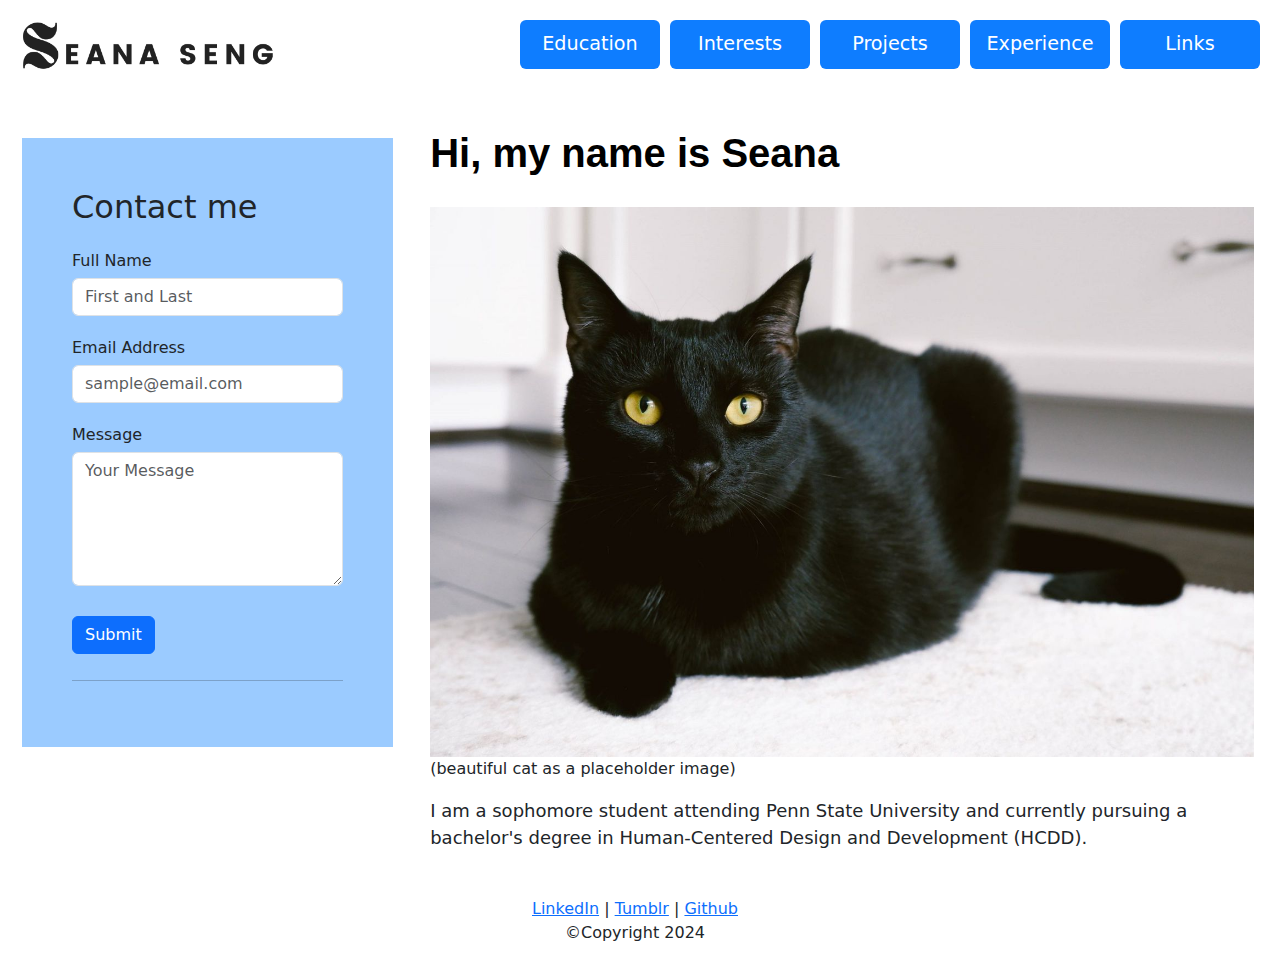
<file: index.html>
<!DOCTYPE html>
<html lang="en">
<head>
    <meta charset="UTF-8">
    <title>Seana Seng</title>
    <link href="https://cdn.jsdelivr.net/npm/bootstrap@5.3.3/dist/css/bootstrap.min.css"
          rel="stylesheet" crossorigin="anonymous">
    <link href="resources/styles/style.css" rel="stylesheet">
</head>
<body>

<header>
    <a href="index.html">
        <img src="resources/images/logo2.png" alt="Seana's Logo" class="logo">
    </a>

    <nav>
        <ul class="nav nav-pills nav-fill">
            <li class="nav-item">
                <a class="nav-link" href="education.html">Education</a>
            </li>
            <li class="nav-item">
                <a class="nav-link" href="interests.html">Interests</a>
            </li>
            <li class="nav-item">
                <a class="nav-link" href="album.html">Projects</a>
            </li>
            <li class="nav-item">
                <a class="nav-link" href="experience.html">Experience</a>
            </li>
            <li class="nav-item">
                <a class="nav-link" href="weblinks.html">Links</a>
            </li>
        </ul>
    </nav>
</header>

<div class="mid">
    <div class="sidebar">
        <h2>Contact me</h2>
        <form id="fs-frm" name="simple-contact-form" accept-charset="utf-8" action="https://formspree.io/f/xbjnyaod" method="post">
            <fieldset id="fs-frm-inputs">
                <div class="form-group">
                    <label for="full-name">Full Name</label>
                    <input type="text" class="form-control" name="name" id="full-name" placeholder="First and Last" required="">
                </div>
                <div class="form-group">
                    <label for="email-address">Email Address</label>
                    <input type="email" class="form-control" name="_replyto" id="email-address" placeholder="sample@email.com" required="">
                </div>
                <div class="form-group">
                    <label for="message">Message</label>
                    <textarea class="form-control" rows="5" name="message" id="message" placeholder="Your Message" required=""></textarea>
                </div>
                <input type="hidden" name="_subject" id="email-subject" value="Contact Form Submission">
            </fieldset>
            <button type="submit" class="btn btn-primary">Submit</button>
        </form>

        <hr>

        <div id="apiDisplay"></div>

        <script>
            const div = document.getElementById('apiDisplay');
            const url = 'https://meowfacts.herokuapp.com/';

            const headers = new Headers(
                {
                    'Accept': 'application/json'
                })

            fetch(url, {headers})
                .then((response) =>
                {
                return  response.json();
                })
                .then((data) =>
                {
                    console.log(data);
                    let p = document.createElement('p');
                    p.innerHTML = `${data.data}`;
                    div.appendChild(p);
                })
                .catch(function (error)
                {
                    console.log(error);
                });
        </script>
    </div>

    <div class="content">
        <h1 style="color: black; margin-bottom: 20px"><b>Hi, my name is Seana</b></h1>
        <figure>
            <img src="resources/images/cat.png" alt="Cat" style="height: 550px; margin-top: 10px">
            <figcaption>(beautiful cat as a placeholder image)</figcaption>
        </figure>

        <p>
            I am a sophomore student attending Penn State University and currently pursuing a bachelor's degree
            in Human-Centered Design and Development (HCDD).
        </p>

    </div>
</div>

<footer>
    <p>
        <a href="#">LinkedIn</a> |
        <a href="#">Tumblr</a> |
        <a href="#">Github</a>
    <br>
        &copy;Copyright 2024
    </p>
</footer>

</body>
</html>
</file>
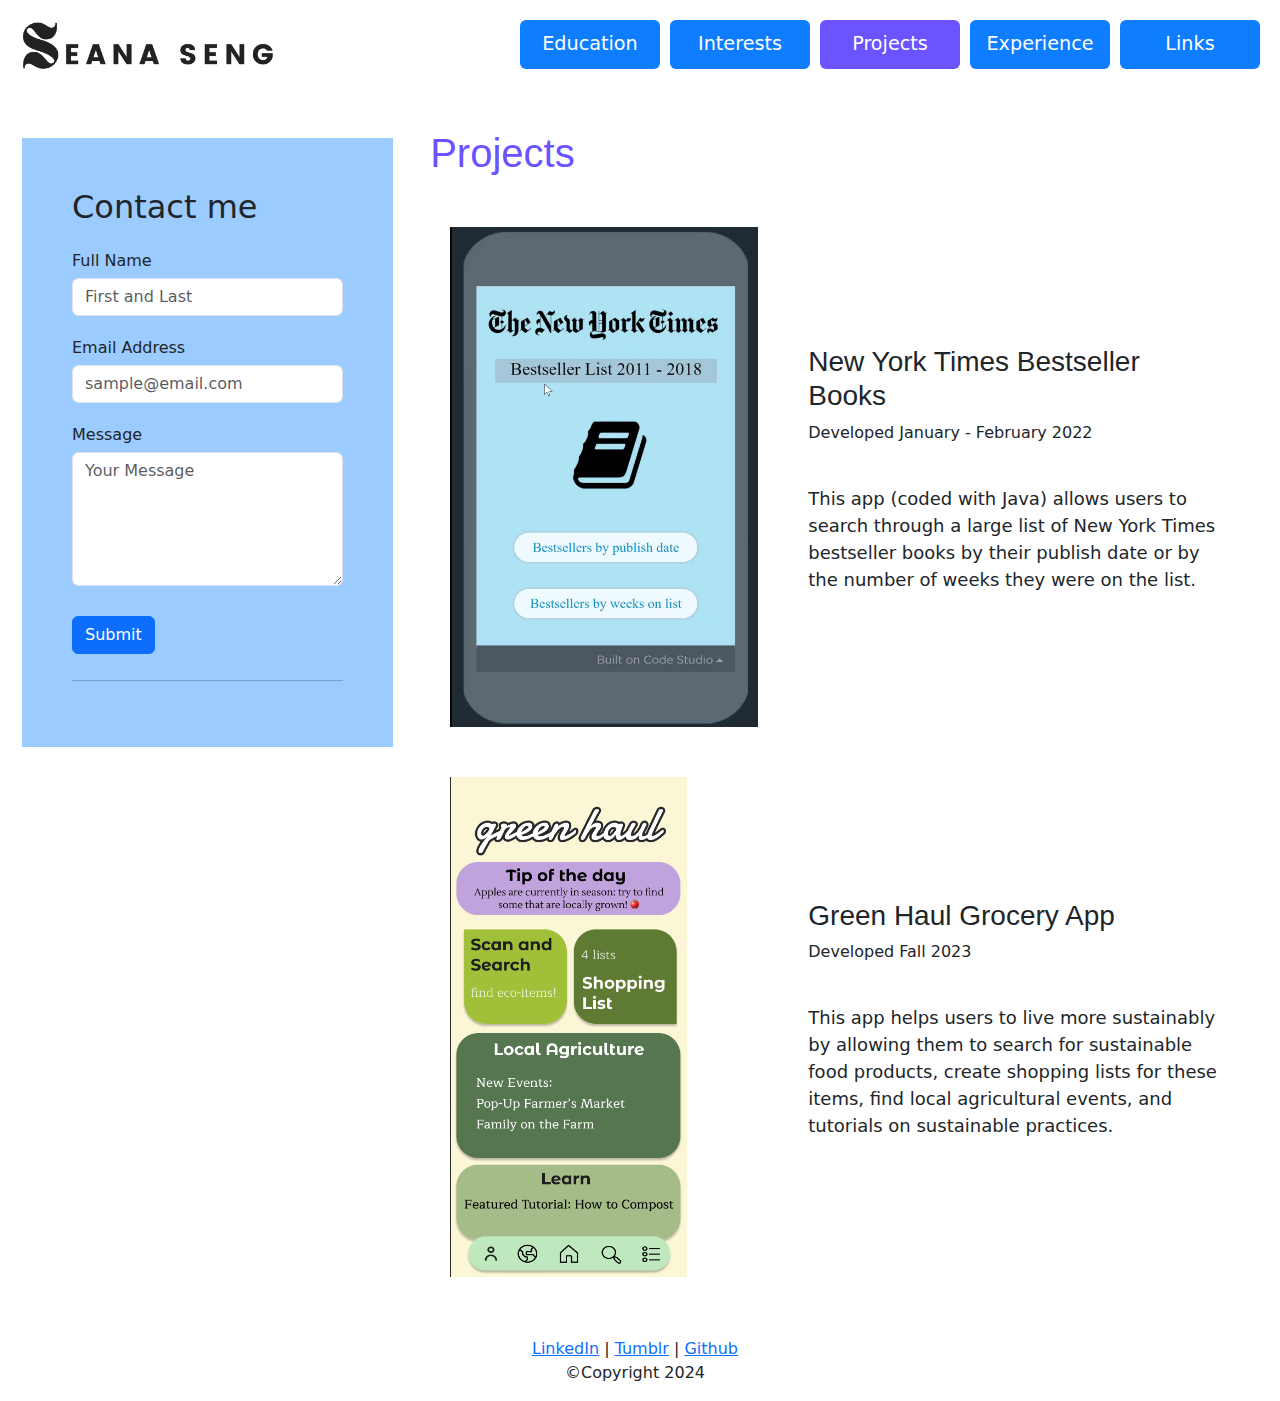
<file: album.html>
<!DOCTYPE html>
<html lang="en">
<head>
    <meta charset="UTF-8">
    <title>Seana Seng</title>
    <link href="https://cdn.jsdelivr.net/npm/bootstrap@5.3.3/dist/css/bootstrap.min.css"
          rel="stylesheet" crossorigin="anonymous">
    <link href="resources/styles/style.css" rel="stylesheet">
</head>
<body>

<header>
    <a href="index.html">
        <img src="resources/images/logo2.png" alt="Seana's Logo" class="logo">
    </a>

    <nav>
        <ul class="nav nav-pills nav-fill">
            <li class="nav-item">
                <a class="nav-link" href="education.html">Education</a>
            </li>
            <li class="nav-item">
                <a class="nav-link" href="interests.html">Interests</a>
            </li>
            <li class="nav-item">
                <a class="nav-link"  href="album.html" id="selected">Projects</a>
            </li>
            <li class="nav-item">
                <a class="nav-link" href="experience.html">Experience</a>
            </li>
            <li class="nav-item">
                <a class="nav-link" href="weblinks.html">Links</a>
            </li>
        </ul>
    </nav>
</header>

<div class="mid">
    <div class="sidebar">
        <h2>Contact me</h2>
        <form id="fs-frm" name="simple-contact-form" accept-charset="utf-8" action="https://formspree.io/f/xbjnyaod" method="post">
            <fieldset id="fs-frm-inputs">
                <div class="form-group">
                    <label for="full-name">Full Name</label>
                    <input type="text" class="form-control" name="name" id="full-name" placeholder="First and Last" required="">
                </div>
                <div class="form-group">
                    <label for="email-address">Email Address</label>
                    <input type="email" class="form-control" name="_replyto" id="email-address" placeholder="sample@email.com" required="">
                </div>
                <div class="form-group">
                    <label for="message">Message</label>
                    <textarea class="form-control" rows="5" name="message" id="message" placeholder="Your Message" required=""></textarea>
                </div>
                <input type="hidden" name="_subject" id="email-subject" value="Contact Form Submission">
            </fieldset>
            <button type="submit" class="btn btn-primary">Submit</button>
        </form>

        <hr>

        <div id="apiDisplay"></div>

        <script>
            const div = document.getElementById('apiDisplay');
            const url = 'https://meowfacts.herokuapp.com/';

            const headers = new Headers(
                {
                    'Accept': 'application/json'
                })

            fetch(url, {headers})
                .then((response) =>
                {
                    return  response.json();
                })
                .then((data) =>
                {
                    console.log(data);
                    let p = document.createElement('p');
                    p.innerHTML = `${data.data}`;
                    div.appendChild(p);
                })
                .catch(function (error)
                {
                    console.log(error);
                });
        </script>
    </div>

    <div class="content">
        <h1 style="margin-bottom: 30px">Projects</h1>

        <table id="galleryTable"></table>

        <script>
            const table = document.getElementById('galleryTable');
            const pathToJSON = 'resources/api/data.json';

            fetch(pathToJSON)
                .then((response) =>
                    {
                        return response.json();
                    })
                .then((data) =>
                {
                    console.log(data);
                    data.forEach((item) =>
                    {
                        const row = table.insertRow();
                        const c1 = row.insertCell(0);
                        const c2 = row.insertCell(1);

                        c1.innerHTML = `<img src="${item.mediaLink}" alt="Project Image">`;
                        c2.innerHTML = `<h3>${item.title}</h3>
                                        <p id="date">${item.date}</p>
                                        <br>
                                        <p id="desc">${item.description}</p>`;
                    });
                })
                .catch(function (error)
                {
                    console.log(error);
                });
        </script>
    </div>

</div>

<footer>
    <p>
        <a href="#">LinkedIn</a> |
        <a href="#">Tumblr</a> |
        <a href="#">Github</a>
        <br>
        &copy;Copyright 2024
    </p>
</footer>

</body>
</html>
</file>
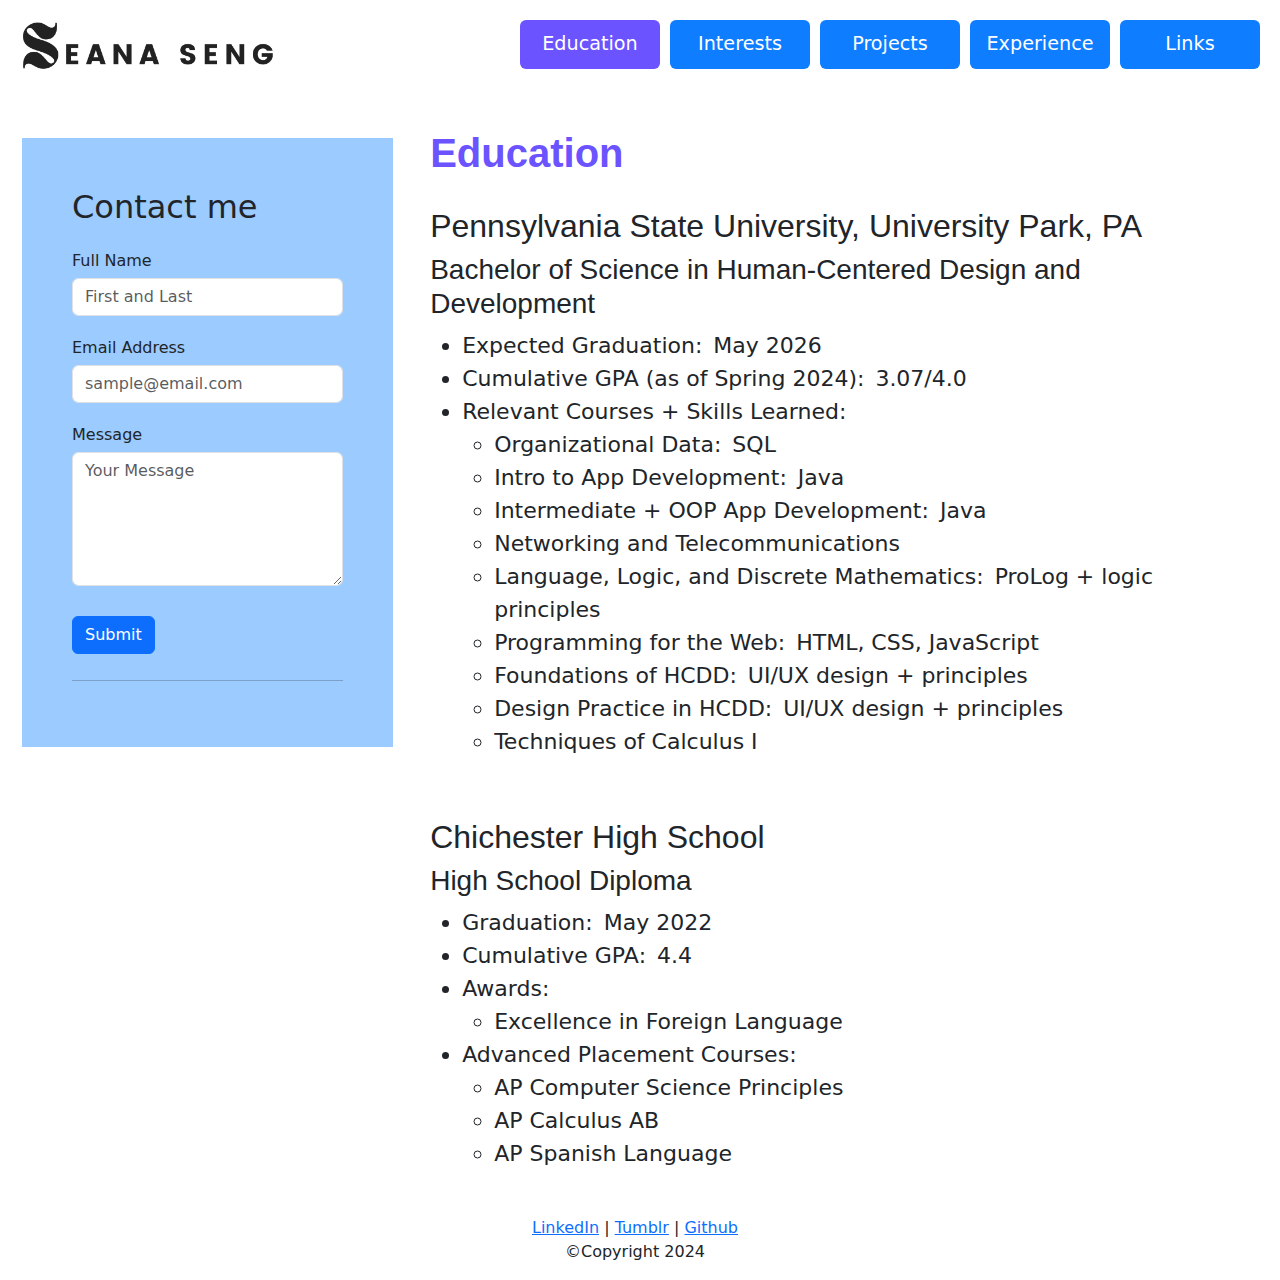
<file: education.html>
<!DOCTYPE html>
<html lang="en">
<head>
    <meta charset="UTF-8">
    <title>Seana Seng</title>
    <link href="https://cdn.jsdelivr.net/npm/bootstrap@5.3.3/dist/css/bootstrap.min.css"
          rel="stylesheet" crossorigin="anonymous">
    <link href="resources/styles/style.css" rel="stylesheet">
</head>
<body>

<header>
    <a href="index.html">
        <img src="resources/images/logo2.png" alt="Seana's Logo" class="logo">
    </a>

    <nav>
        <ul class="nav nav-pills nav-fill">
            <li class="nav-item">
                <a class="nav-link" href="education.html" id="selected">Education</a>
            </li>
            <li class="nav-item">
                <a class="nav-link" href="interests.html">Interests</a>
            </li>
            <li class="nav-item">
                <a class="nav-link" href="album.html">Projects</a>
            </li>
            <li class="nav-item">
                <a class="nav-link" href="experience.html">Experience</a>
            </li>
            <li class="nav-item">
                <a class="nav-link" href="weblinks.html">Links</a>
            </li>
        </ul>
    </nav>
</header>

<div class="mid">
    <div class="sidebar">
        <h2>Contact me</h2>
        <form id="fs-frm" name="simple-contact-form" accept-charset="utf-8" action="https://formspree.io/f/xbjnyaod" method="post">
            <fieldset id="fs-frm-inputs">
                <div class="form-group">
                    <label for="full-name">Full Name</label>
                    <input type="text" class="form-control" name="name" id="full-name" placeholder="First and Last" required="">
                </div>
                <div class="form-group">
                    <label for="email-address">Email Address</label>
                    <input type="email" class="form-control" name="_replyto" id="email-address" placeholder="sample@email.com" required="">
                </div>
                <div class="form-group">
                    <label for="message">Message</label>
                    <textarea class="form-control" rows="5" name="message" id="message" placeholder="Your Message" required=""></textarea>
                </div>
                <input type="hidden" name="_subject" id="email-subject" value="Contact Form Submission">
            </fieldset>
            <button type="submit" class="btn btn-primary">Submit</button>
        </form>

        <hr>

        <div id="apiDisplay"></div>

        <script>
            const div = document.getElementById('apiDisplay');
            const url = 'https://meowfacts.herokuapp.com/';

            const headers = new Headers(
                {
                    'Accept': 'application/json'
                })

            fetch(url, {headers})
                .then((response) =>
                {
                    return  response.json();
                })
                .then((data) =>
                {
                    console.log(data);
                    let p = document.createElement('p');
                    p.innerHTML = `${data.data}`;
                    div.appendChild(p);
                })
                .catch(function (error)
                {
                    console.log(error);
                });
        </script>
    </div>

    <div class="content">
        <h1><b>Education</b></h1>
        <div class="lists">
            <h2>Pennsylvania State University, University Park, PA</h2>
            <h3>Bachelor of Science in Human-Centered Design and Development</h3>
            <ul>
                <li><span>Expected Graduation</span>:&ensp;May 2026</li>
                <li><span>Cumulative GPA (as of Spring 2024)</span>:&ensp;3.07/4.0</li>
                <li><span>Relevant Courses + Skills Learned</span>:
                    <ul>
                        <li><span>Organizational Data</span>:&ensp;SQL</li>
                        <li><span>Intro to App Development</span>:&ensp;Java</li>
                        <li><span>Intermediate + OOP App Development</span>:&ensp;Java</li>
                        <li><span>Networking and Telecommunications</span>&ensp;</li>
                        <li><span>Language, Logic, and Discrete Mathematics</span>:&ensp;ProLog + logic principles</li>
                        <li><span>Programming for the Web</span>:&ensp;HTML, CSS, JavaScript</li>
                        <li><span>Foundations of HCDD</span>:&ensp;UI/UX design + principles</li>
                        <li><span>Design Practice in HCDD</span>:&ensp;UI/UX design + principles</li>
                        <li><span>Techniques of Calculus I</span></li>
                    </ul>
                </li>
            </ul>
        </div>

        <div class="lists">
            <h2>Chichester High School</h2>
            <h3>High School Diploma</h3>
            <ul>
                <li><span>Graduation</span>:&ensp;May 2022</li>
                <li><span>Cumulative GPA</span>:&ensp;4.4</li>
                <li>
                    <span>Awards</span>:
                    <ul>
                        <li>Excellence in Foreign Language</li>
                    </ul>
                </li>
                <li><span>Advanced Placement Courses</span>:
                    <ul>
                        <li>AP Computer Science Principles</li>
                        <li>AP Calculus AB</li>
                        <li>AP Spanish Language</li>
                    </ul>
                </li>
            </ul>
        </div>
    </div>

</div>

<footer>
    <p>
        <a href="#">LinkedIn</a> |
        <a href="#">Tumblr</a> |
        <a href="#">Github</a>
        <br>
        &copy;Copyright 2024
    </p>
</footer>

</body>
</html>
</file>
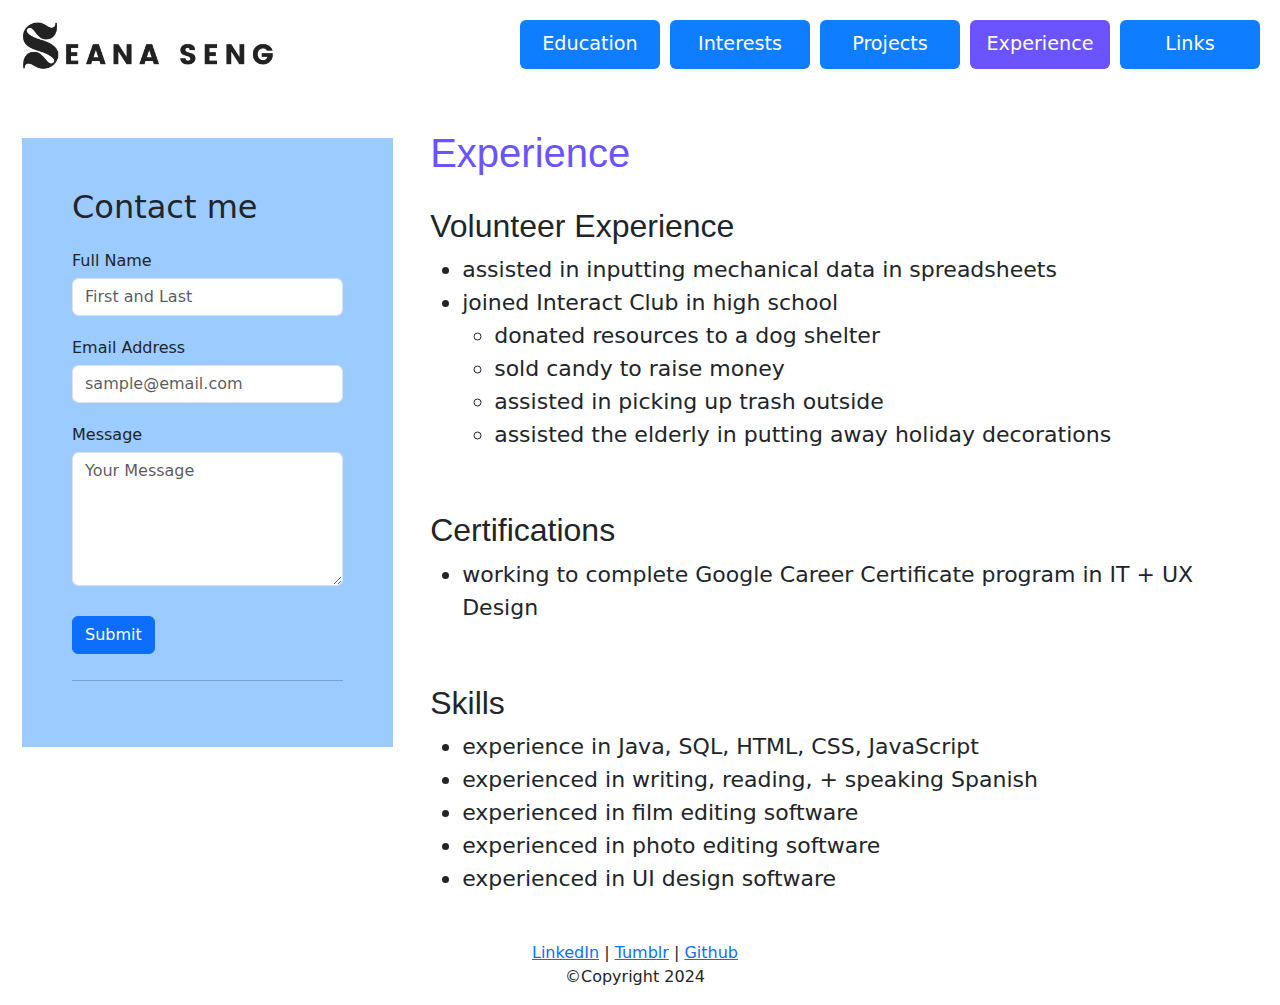
<file: experience.html>
<!DOCTYPE html>
<html lang="en">
<head>
    <meta charset="UTF-8">
    <title>Seana Seng</title>
    <link href="https://cdn.jsdelivr.net/npm/bootstrap@5.3.3/dist/css/bootstrap.min.css"
          rel="stylesheet" crossorigin="anonymous">
    <link href="resources/styles/style.css" rel="stylesheet">
</head>
<body>

<header>
    <a href="index.html">
        <img src="resources/images/logo2.png" alt="Seana's Logo" class="logo">
    </a>

    <nav>
        <ul class="nav nav-pills nav-fill">
            <li class="nav-item">
                <a class="nav-link" href="education.html">Education</a>
            </li>
            <li class="nav-item">
                <a class="nav-link" href="interests.html">Interests</a>
            </li>
            <li class="nav-item">
                <a class="nav-link" href="album.html">Projects</a>
            </li>
            <li class="nav-item">
                <a class="nav-link" href="experience.html" id="selected">Experience</a>
            </li>
            <li class="nav-item">
                <a class="nav-link" href="weblinks.html">Links</a>
            </li>
        </ul>
    </nav>
</header>

<div class="mid">
    <div class="sidebar">
        <h2>Contact me</h2>
        <form id="fs-frm" name="simple-contact-form" accept-charset="utf-8" action="https://formspree.io/f/xbjnyaod" method="post">
            <fieldset id="fs-frm-inputs">
                <div class="form-group">
                    <label for="full-name">Full Name</label>
                    <input type="text" class="form-control" name="name" id="full-name" placeholder="First and Last" required="">
                </div>
                <div class="form-group">
                    <label for="email-address">Email Address</label>
                    <input type="email" class="form-control" name="_replyto" id="email-address" placeholder="sample@email.com" required="">
                </div>
                <div class="form-group">
                    <label for="message">Message</label>
                    <textarea class="form-control" rows="5" name="message" id="message" placeholder="Your Message" required=""></textarea>
                </div>
                <input type="hidden" name="_subject" id="email-subject" value="Contact Form Submission">
            </fieldset>
            <button type="submit" class="btn btn-primary">Submit</button>
        </form>

        <hr>

        <div id="apiDisplay"></div>

        <script>
            const div = document.getElementById('apiDisplay');
            const url = 'https://meowfacts.herokuapp.com/';

            const headers = new Headers(
                {
                    'Accept': 'application/json'
                })

            fetch(url, {headers})
                .then((response) =>
                {
                    return  response.json();
                })
                .then((data) =>
                {
                    console.log(data);
                    let p = document.createElement('p');
                    p.innerHTML = `${data.data}`;
                    div.appendChild(p);
                })
                .catch(function (error)
                {
                    console.log(error);
                });
        </script>
    </div>

    <div class="content">
        <h1>Experience</h1>

        <div class="lists">
            <h2>Volunteer Experience</h2>
            <ul>
                <li>assisted in inputting mechanical data in spreadsheets</li>
                <li>
                    joined Interact Club in high school
                    <ul>
                        <li>donated resources to a dog shelter</li>
                        <li>sold candy to raise money</li>
                        <li>assisted in picking up trash outside</li>
                        <li>assisted the elderly in putting away holiday decorations</li>
                    </ul>
                </li>
            </ul>
        </div>

        <div class="lists">
            <h2>Certifications</h2>
            <ul>
                <li>working to complete Google Career Certificate program in IT + UX Design</li>
            </ul>
        </div>

        <div class="lists">
            <h2>Skills</h2>
            <ul>
                <li>experience in Java, SQL, HTML, CSS, JavaScript</li>
                <li>experienced in writing, reading, + speaking Spanish</li>
                <li>experienced in film editing software</li>
                <li>experienced in photo editing software</li>
                <li>experienced in UI design software</li>
            </ul>
        </div>
    </div>

</div>

<footer>
    <p>
        <a href="#">LinkedIn</a> |
        <a href="#">Tumblr</a> |
        <a href="#">Github</a>
        <br>
        &copy;Copyright 2024
    </p>
</footer>

</body>
</html>
</file>
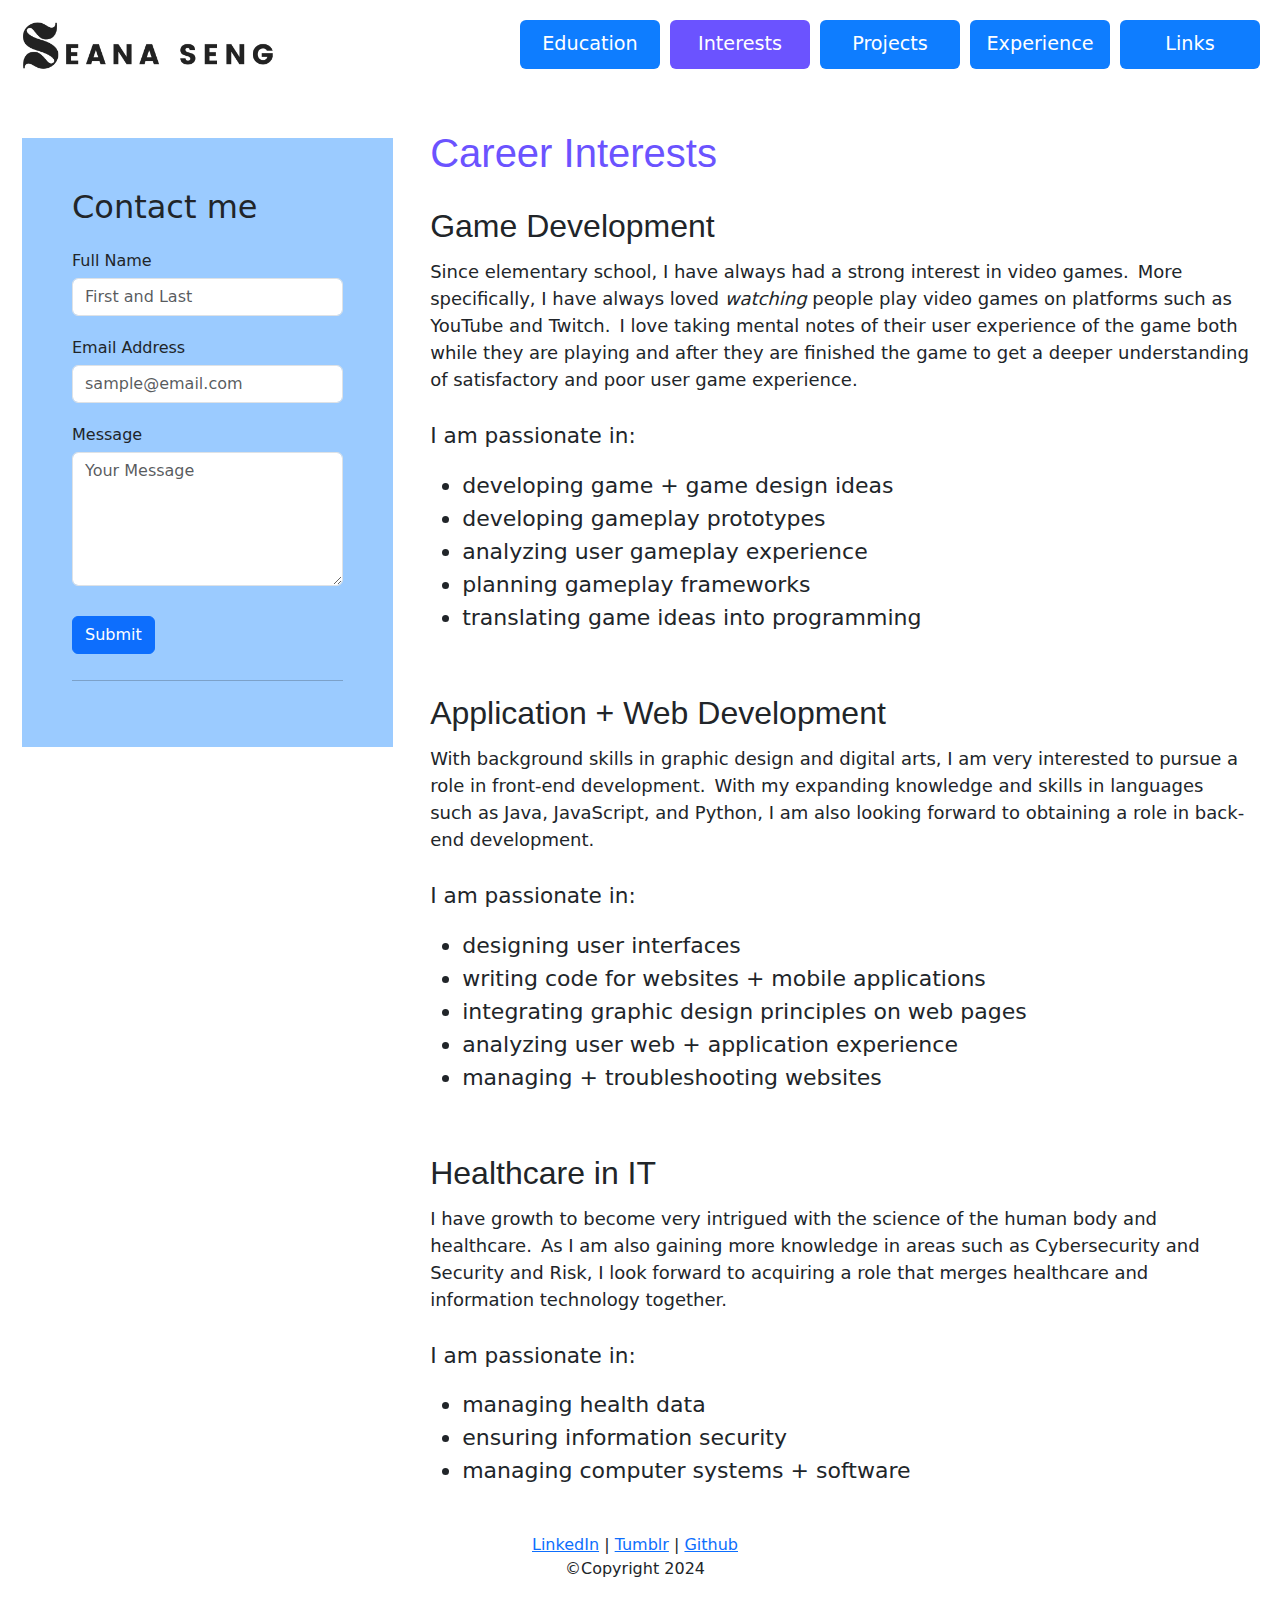
<file: interests.html>
<!DOCTYPE html>
<html lang="en">
<head>
    <meta charset="UTF-8">
    <title>Seana Seng</title>
    <link href="https://cdn.jsdelivr.net/npm/bootstrap@5.3.3/dist/css/bootstrap.min.css"
          rel="stylesheet" crossorigin="anonymous">
    <link href="resources/styles/style.css" rel="stylesheet">
</head>
<body>

<header>
    <a href="index.html">
        <img src="resources/images/logo2.png" alt="Seana's Logo" class="logo">
    </a>

    <nav>
        <ul class="nav nav-pills nav-fill">
            <li class="nav-item">
                <a class="nav-link" href="education.html">Education</a>
            </li>
            <li class="nav-item">
                <a class="nav-link" href="interests.html" id="selected">Interests</a>
            </li>
            <li class="nav-item">
                <a class="nav-link" href="album.html">Projects</a>
            </li>
            <li class="nav-item">
                <a class="nav-link" href="experience.html">Experience</a>
            </li>
            <li class="nav-item">
                <a class="nav-link" href="weblinks.html">Links</a>
            </li>
        </ul>
    </nav>
</header>

<div class="mid">
    <div class="sidebar">
        <h2>Contact me</h2>
        <form id="fs-frm" name="simple-contact-form" accept-charset="utf-8" action="https://formspree.io/f/xbjnyaod" method="post">
            <fieldset id="fs-frm-inputs">
                <div class="form-group">
                    <label for="full-name">Full Name</label>
                    <input type="text" class="form-control" name="name" id="full-name" placeholder="First and Last" required="">
                </div>
                <div class="form-group">
                    <label for="email-address">Email Address</label>
                    <input type="email" class="form-control" name="_replyto" id="email-address" placeholder="sample@email.com" required="">
                </div>
                <div class="form-group">
                    <label for="message">Message</label>
                    <textarea class="form-control" rows="5" name="message" id="message" placeholder="Your Message" required=""></textarea>
                </div>
                <input type="hidden" name="_subject" id="email-subject" value="Contact Form Submission">
            </fieldset>
            <button type="submit" class="btn btn-primary">Submit</button>
        </form>

        <hr>

        <div id="apiDisplay"></div>

        <script>
            const div = document.getElementById('apiDisplay');
            const url = 'https://meowfacts.herokuapp.com/';

            const headers = new Headers(
                {
                    'Accept': 'application/json'
                })

            fetch(url, {headers})
                .then((response) =>
                {
                    return  response.json();
                })
                .then((data) =>
                {
                    console.log(data);
                    let p = document.createElement('p');
                    p.innerHTML = `${data.data}`;
                    div.appendChild(p);
                })
                .catch(function (error)
                {
                    console.log(error);
                });
        </script>
    </div>

    <div class="content">
        <h1>Career Interests</h1>

        <div class="lists">
            <h2>Game Development</h2>
            <p>
                Since elementary school, I have always had a strong interest in video games.&ensp;More
                specifically, I have always loved <em>watching</em> people play video games on platforms
                such as YouTube and Twitch.&ensp;I love taking mental notes of their user experience of the
                game both while they are playing and after they are finished the game to get a deeper
                understanding of satisfactory and poor user game experience.<br><br>
                <span>I am passionate in:</span>
            </p>
            <ul>
                <li>developing game + game design ideas</li>
                <li>developing gameplay prototypes</li>
                <li>analyzing user gameplay experience</li>
                <li>planning gameplay frameworks</li>
                <li>translating game ideas into programming</li>
            </ul>
        </div>

        <div class="lists">
            <h2>Application + Web Development</h2>
            <p>
                With background skills in graphic design and digital arts, I am very interested
                to pursue a role in front-end development.&ensp;With my expanding knowledge and
                skills in languages such as Java, JavaScript, and Python, I am also looking forward to obtaining
                a role in back-end development.<br><br>
                <span>I am passionate in:</span>
            </p>
            <ul>
                <li>designing user interfaces</li>
                <li>writing code for websites + mobile applications</li>
                <li>integrating graphic design principles on web pages</li>
                <li>analyzing user web + application experience</li>
                <li>managing + troubleshooting websites</li>
            </ul>
        </div>

        <div class="lists">
            <h2>Healthcare in IT</h2>
            <p>
                I have growth to become very intrigued with the science of the human body and healthcare.&ensp;As
                I am also gaining more knowledge in areas such as Cybersecurity and Security and Risk, I look forward
                to acquiring a role that merges healthcare and information technology together.<br><br>
                <span>I am passionate in:</span>
            </p>
            <ul>
                <li>managing health data</li>
                <li>ensuring information security</li>
                <li>managing computer systems + software</li>
            </ul>
        </div>

    </div>

</div>

<footer>
    <p>
        <a href="#">LinkedIn</a> |
        <a href="#">Tumblr</a> |
        <a href="#">Github</a>
        <br>
        &copy;Copyright 2024
    </p>
</footer>

</body>
</html>
</file>
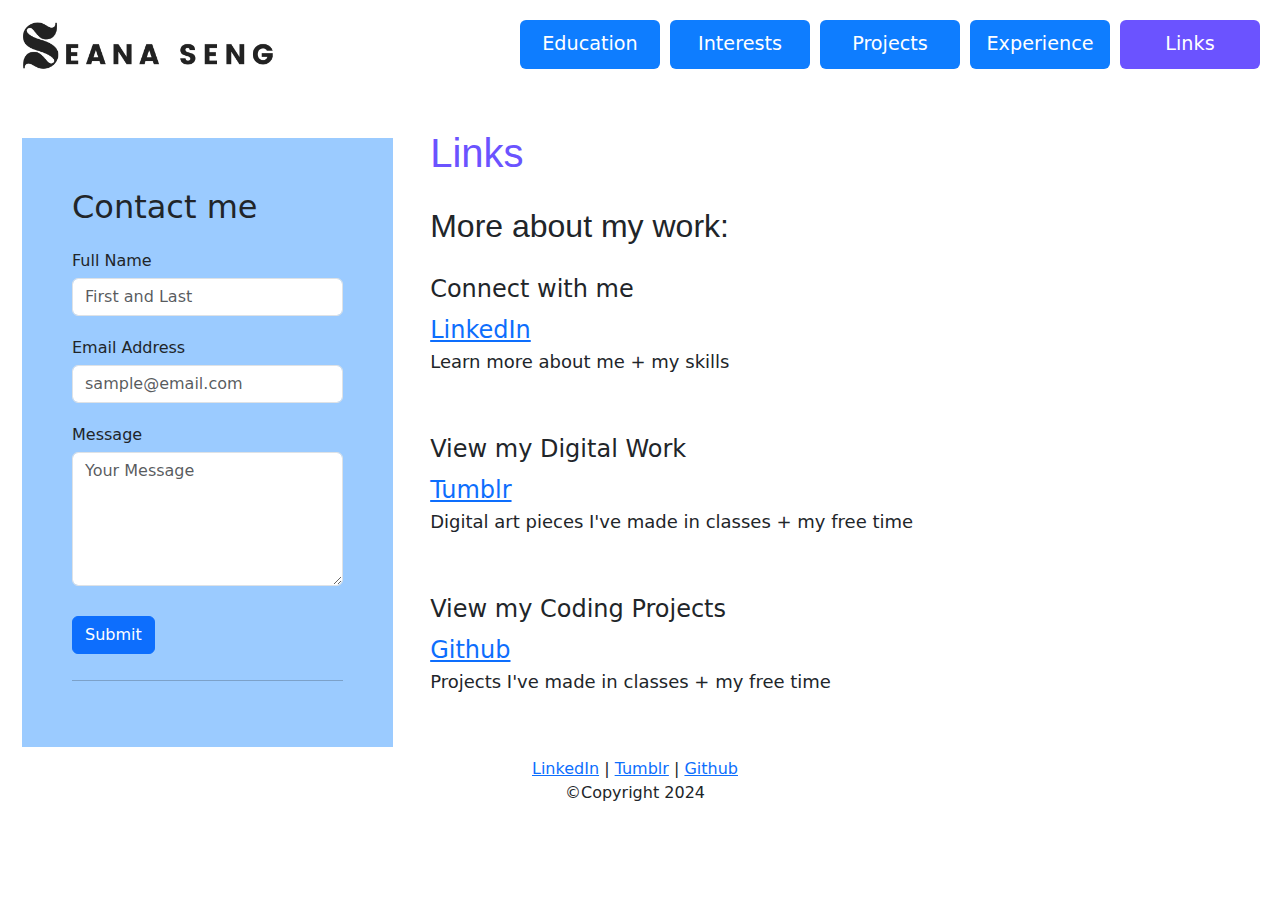
<file: weblinks.html>
<!DOCTYPE html>
<html lang="en">
<head>
    <meta charset="UTF-8">
    <title>Seana Seng</title>
    <link href="https://cdn.jsdelivr.net/npm/bootstrap@5.3.3/dist/css/bootstrap.min.css"
    rel="stylesheet" crossorigin="anonymous">
    <link href="resources/styles/style.css" rel="stylesheet">
</head>
<body>

<header>
    <a href="index.html">
        <img src="resources/images/logo2.png" alt="Seana's Logo" class="logo">
    </a>

    <nav>
        <ul class="nav nav-pills nav-fill">
            <li class="nav-item">
                <a class="nav-link" href="education.html">Education</a>
            </li>
            <li class="nav-item">
                <a class="nav-link" href="interests.html">Interests</a>
            </li>
            <li class="nav-item">
                <a class="nav-link" href="album.html">Projects</a>
            </li>
            <li class="nav-item">
                <a class="nav-link" href="experience.html">Experience</a>
            </li>
            <li class="nav-item">
                <a class="nav-link" href="weblinks.html" id="selected">Links</a>
            </li>
        </ul>
    </nav>
</header>

<div class="mid">
    <div class="sidebar">
        <h2>Contact me</h2>
        <form id="fs-frm" name="simple-contact-form" accept-charset="utf-8" action="https://formspree.io/f/xbjnyaod" method="post">
            <fieldset id="fs-frm-inputs">
                <div class="form-group">
                    <label for="full-name">Full Name</label>
                    <input type="text" class="form-control" name="name" id="full-name" placeholder="First and Last" required="">
                </div>
                <div class="form-group">
                    <label for="email-address">Email Address</label>
                    <input type="email" class="form-control" name="_replyto" id="email-address" placeholder="sample@email.com" required="">
                </div>
                <div class="form-group">
                    <label for="message">Message</label>
                    <textarea class="form-control" rows="5" name="message" id="message" placeholder="Your Message" required=""></textarea>
                </div>
                <input type="hidden" name="_subject" id="email-subject" value="Contact Form Submission">
            </fieldset>
            <button type="submit" class="btn btn-primary">Submit</button>
        </form>

        <hr>

        <div id="apiDisplay"></div>

        <script>
            const div = document.getElementById('apiDisplay');
            const url = 'https://meowfacts.herokuapp.com/';

            const headers = new Headers(
                {
                    'Accept': 'application/json'
                })

            fetch(url, {headers})
                .then((response) =>
                {
                    return  response.json();
                })
                .then((data) =>
                {
                    console.log(data);
                    let p = document.createElement('p');
                    p.innerHTML = `${data.data}`;
                    div.appendChild(p);
                })
                .catch(function (error)
                {
                    console.log(error);
                });
        </script>
    </div>

    <div class="content">
        <h1 style="margin-bottom: 30px">Links</h1>
        <h2>More about my work:</h2>

        <div class="links">
            <h4>Connect with me</h4>
            <a href="#">LinkedIn</a>
            <p class="linksDesc">
                Learn more about me + my skills
            </p>
            <br>

            <h4>View my Digital Work</h4>
            <a href="#">Tumblr</a>
            <p class="linksDesc">
                Digital art pieces I've made in classes + my free time
            </p>
            <br>

            <h4>View my Coding Projects</h4>
            <a href="#">Github</a>
            <p class="linksDesc">
                Projects I've made in classes + my free time
            </p>
        </div>


    </div>

</div>

<footer>
    <p>
        <a href="#">LinkedIn</a> |
        <a href="#">Tumblr</a> |
        <a href="#">Github</a>
        <br>
        &copy;Copyright 2024
    </p>
</footer>

</body>
</html>
</file>
<file: resources/styles/style.css>
body
{
    margin-right: 20px;
    margin-left: 10px;
    margin-top: 10px;
}

header
{
    margin-bottom: 30px;
}

nav
{
    float: right;
}

.nav-item
{
    width: 140px;
    margin-top: 10px;
}

nav>ul li>#selected
{
    background-color: #6b53ff;
}

.nav-item a
{
    font-size: larger;
    padding-bottom: 10px;
    padding-top: 10px;
    background-color: #0e7dff;
    color: white;
}

.nav>li>a:hover
{
    background-color: steelblue;
    color: white;
}

.nav-pills li
{
    margin-left: 10px;
}

.logo
{
    height: 60px;
    margin-top: 8px;
    margin-left: 2px;
}

.sidebar
{
    float: left;
    width: 30%;
    background-color: #9bcbff;
    padding: 50px;
    max-height: 100%;
    flex: 1;
}

.sidebar>h2
{
    padding-bottom: 15px;
}


.content
{
    float: right;
    width: 68%;
    padding-left: 12px;
    margin-top: -12px;
    text-align: left;
    margin-bottom: 20px;
    padding-right: 10px;
}

.content>p
{
    font-size: large;
}

.content>h1
{
    color: #6b53ff;
    margin-bottom: -30px;
    margin-top: 3px;
    font-family: "Segoe UI Black", sans-serif;
}

.content>.lists>h2
{
    font-family: "Segoe UI Semibold", sans-serif;
}

.content>h2
{
    font-family: "Segoe UI Semibold", sans-serif;
    margin-bottom: 30px;
}

.content>.links>h4
{
    margin-top: 20px;
}

.content>.lists>h3
{
    font-family: "Segoe UI Semilight", sans-serif;
}

.content>div>ul li
{
    font-size: 22px;

}

.content>.lists
{
    margin-top: 60px;
}

.content>.lists>ul li>span
{
    font-weight: 500;
}

.content>.lists>p>span
{
    font-weight: 500;
    font-size: larger;
}

.content>.lists>p
{
    padding-top: 5px;
    font-size: large;
}

.content>.links a
{
    font-size: x-large;
}

.content>.links>.linksDesc
{
    font-size: large;
}

.mid
{
    margin-left: 12px;
    margin-bottom: 50px;
    margin-top: 60px;
}


.form-control
{
    margin-bottom: 20px;
}

label
{
    margin-bottom: 5px;
}

button
{
    margin-top: 10px;
    margin-bottom: 10px;
}

.mid>hr
{
    margin-bottom: 20px;
}

body>hr
{
    clear: both;
}

table td
{
    padding: 20px 30px 30px 20px;
}

table td>img
{
    height: 500px;
    vertical-align: middle;
}

table td>h3
{
    font-family: "Segoe UI Semilight", sans-serif;
}

table td>#date
{
    font-weight: 500;
}

table td>#desc
{
    font-size: large;
}

footer
{
    text-align: center;
    clear: both;
    padding-top: 10px;
}
</file>
